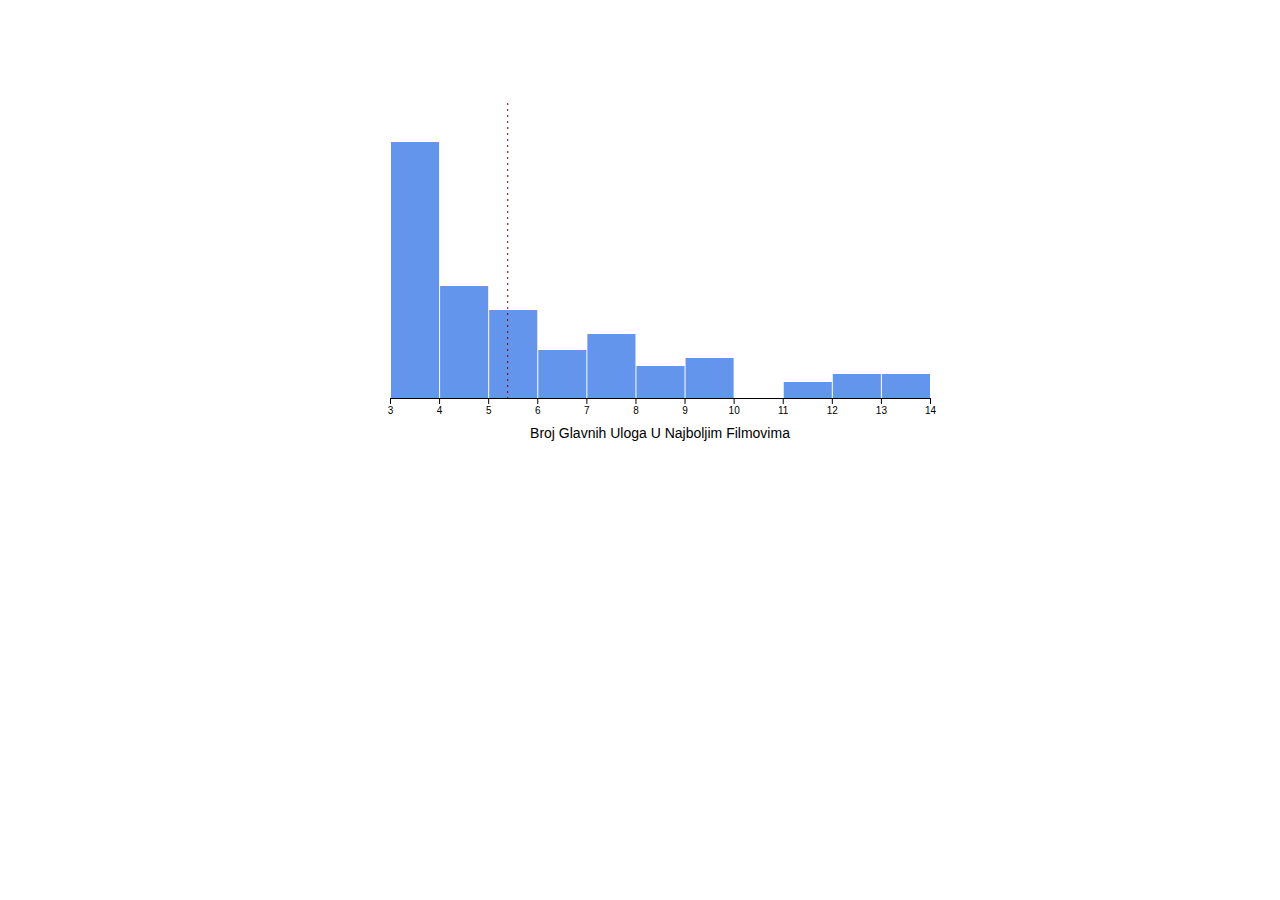
<file: barChart/index.html>
<!DOCTYPE html>
<html>
<head>
    <link rel="stylesheet" href ="stil.css"></link>
    <title>Bar Chart</title>
</head>
<body>
    <div id="okvir" class="okvir">
        <div id ="detalji" class="detalji">
            <div class ="detalji-raspon">
                Pojavljivanja: <span id="pojavljivanja"></span>
            </div>
            <div class="detalji-vrijednost">
                <span id="broj_glumaca"></span> glumaca

            </div>

        </div>

    </div>
    <script src="d3.js"></script>
    <script src="bar.js"></script>
</body>
</html>
</file>
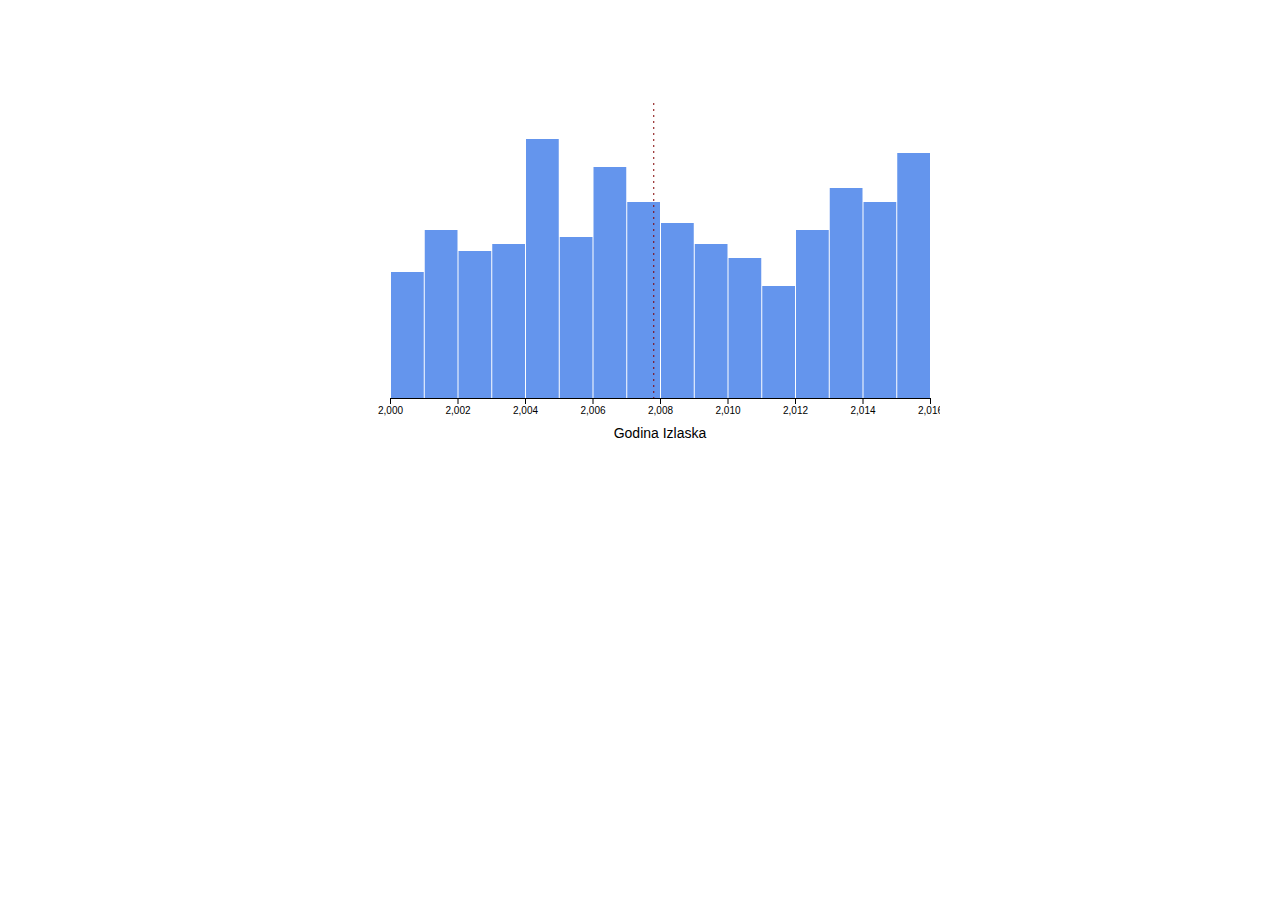
<file: barChart2/index.html>
<!DOCTYPE html>
<html>
<head>
    <link rel="stylesheet" href ="stil.css"></link>
    <title>Bar Chart</title>
</head>
<body>
    <div id="okvir" class="okvir">
        <div id ="detalji" class="detalji">
            <div class ="detalji-raspon">
                Godina: <span id="godina"></span>
            </div>
            <div class="detalji-vrijednost">
                Broj najboljih filmova:<span id="broj_filmova"></span> 

            </div>

        </div>

    </div>
    <script src="d3.js"></script>
    <script src="bar2.js"></script>
</body>
</html>
</file>
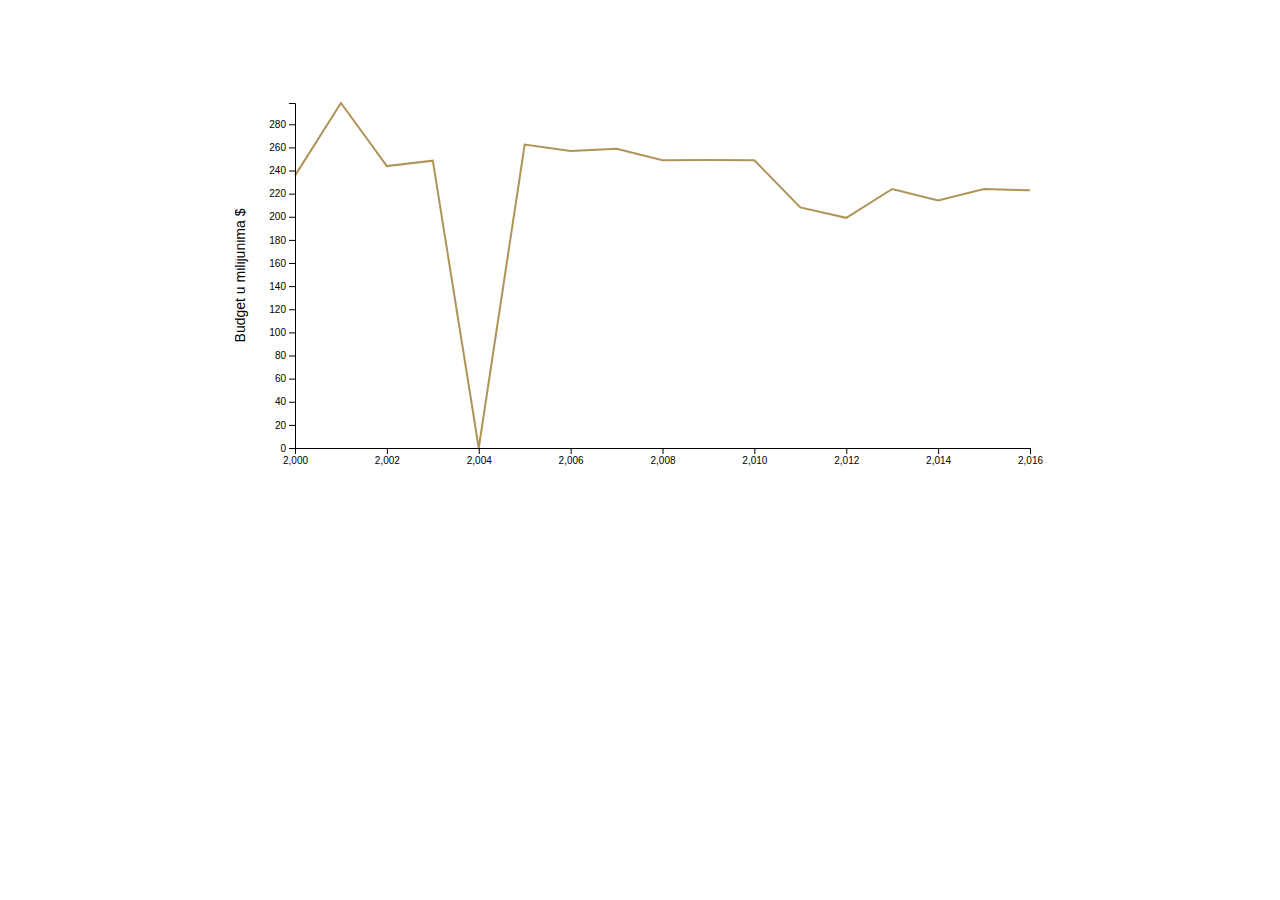
<file: lineChart/index.html>
<!DOCTYPE html>
<html>
<head>
    <link rel="stylesheet" href="stil.css"></link>
    <title>LineChart</title>
</head>
<body>
    <div id="okvir" class="okvir">
        <div id="detalji" class="detalji">
            <div class="detalji-godina">
                <span id="godina"></span>. godina
            </div>
            <div class="detalji-budget">
                Prosječni budžet(milijuni $): <span id ="budget"></span>
            </div>
        </div>

    </div>
    <script src="d3.js"></script>
    <script src="lineChart.js"></script>
</body>
</html>
</file>
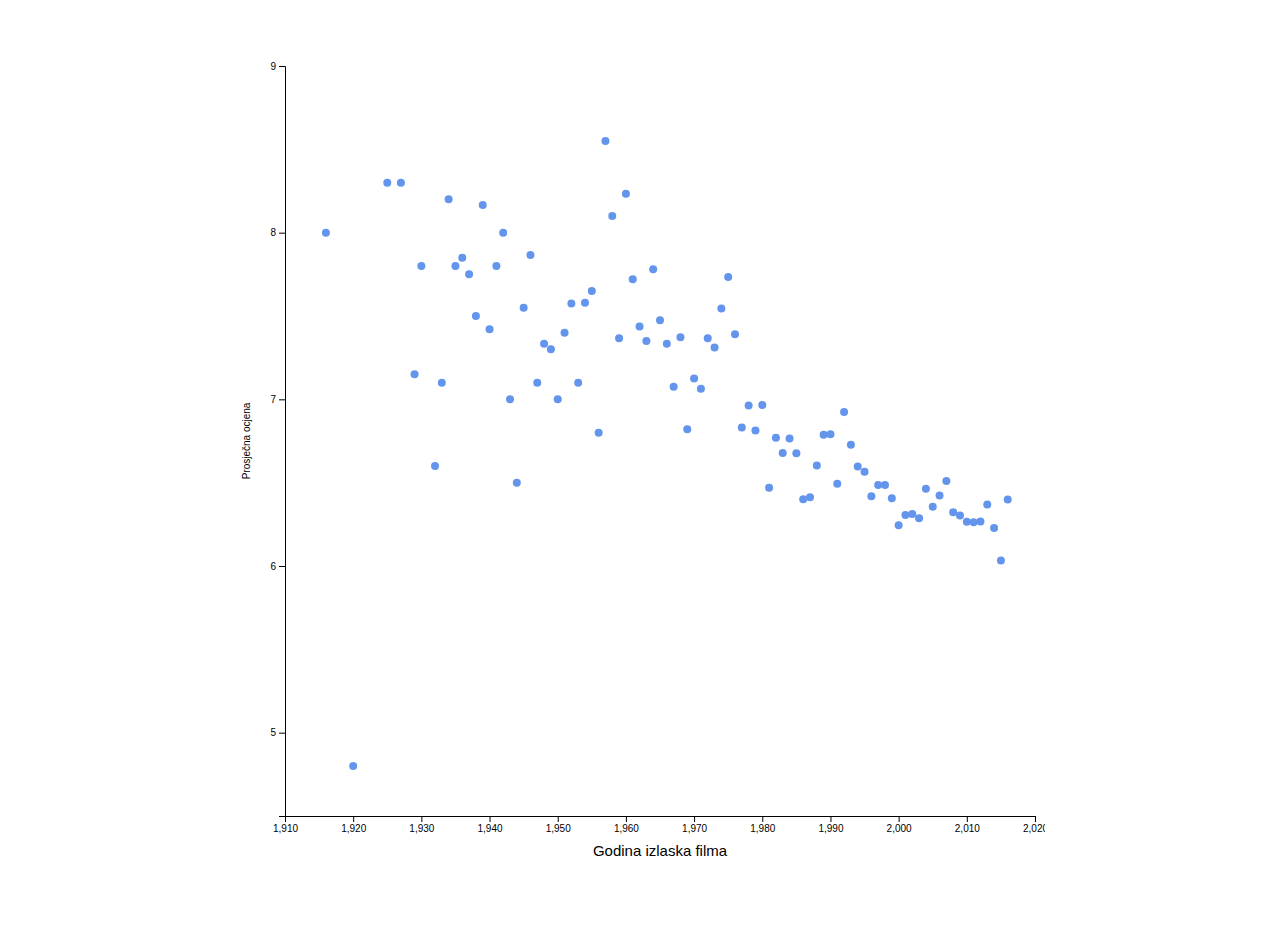
<file: scatter/index.html>
<!DOCTYPE html>
<html>
<head>
    <link rel="stylesheet" href ="stil.css"></link>
    <title>Projekt</title>
</head>
<body>
    <div id="okvir" class = "okvir">
            <div id="detalji" class = "detalji">
                <div class = "detalji-brojac">
                    Broj ocijenjenih filmova:<span id="brojac"></span>
                </div>
                <div class = "detalji-godina">
                    Godina izlaska:<span id="godina"></span>
                </div>
                <div class = "detalji-prosjek">
                    Prosječna ocjena:<span id="prosjek"></span>
                </div>
                
            </div>


    </div>
    <script src="d3.js"></script>
    <script src="scatter.js"></script>
</body>
</html>
</file>
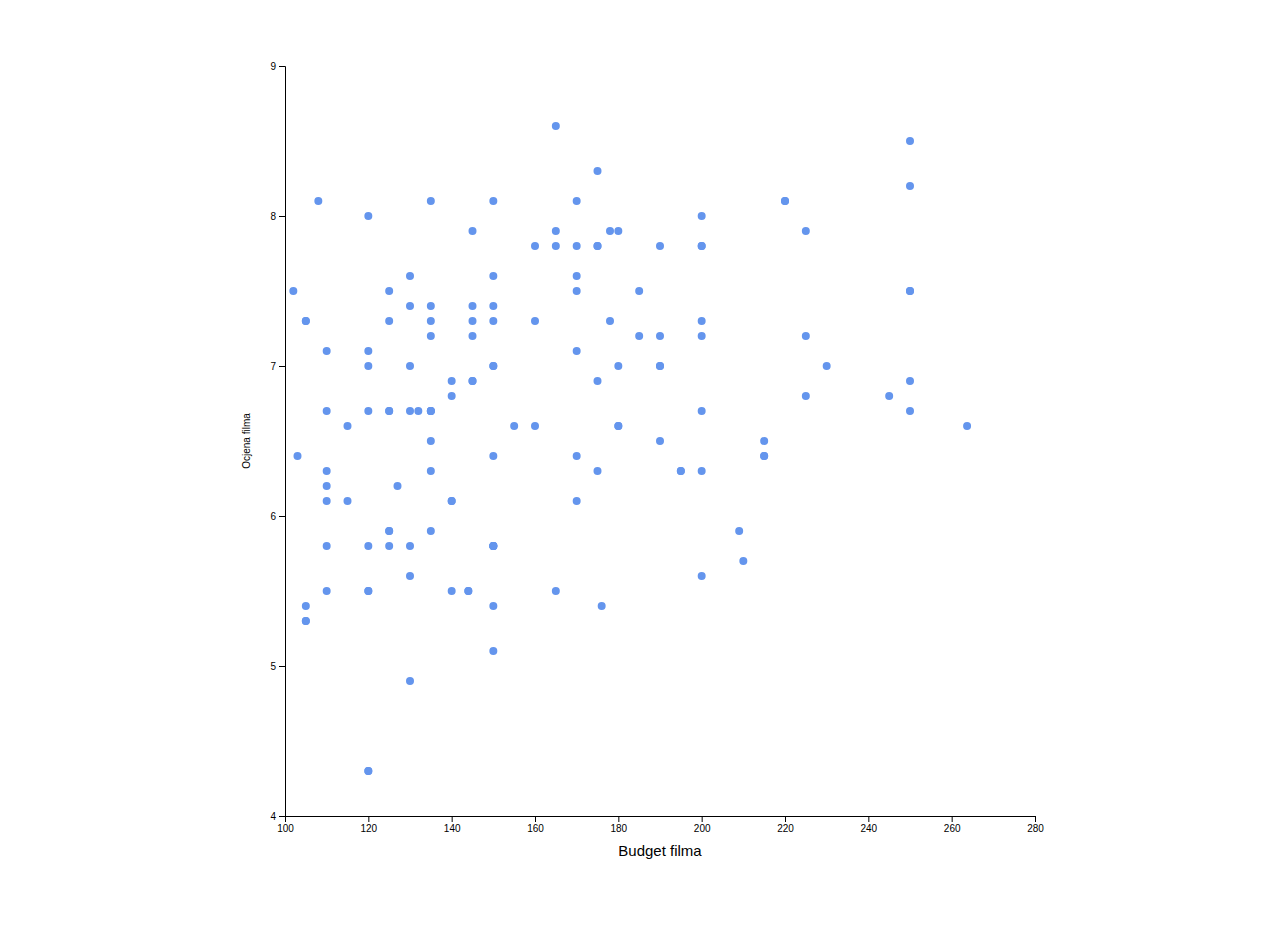
<file: scatter2/index.html>
<!DOCTYPE html>
<html>
<head>
    <link rel="stylesheet" href ="stil.css"></link>
    <title>Scatter2</title>
</head>
<body>
    <div id="okvir" class = "okvir">
            <div id="detalji" class = "detalji">
                <div class = "detalji-budget">
                    Budget: <span id="budget"></span> miliona $
                </div>
                <div class = "detalji-prosjek">
                    Prosječna ocjena:<span id="prosjek"></span>
                </div>
                
            </div>


    </div>
    <script src="d3.js"></script>
    <script src="scatter2.js"></script>
</body>
</html>
</file>
<file: barChart/stil.css>
.okvir {
    position: relative;
  }
  
  .kosara rect {
    fill: cornflowerblue;
  }
  
  .kosara text {
    text-anchor: middle;
    fill: darkgrey;
    font-size: 12px;
    font-family: sans-serif;
  }
  
  .kosara rect:hover { 
    fill: purple; 
  }
  
  .prosjek {
    stroke: maroon;
    stroke-dasharray: 2px 4px;
  }
  
  .x-os-oznaka {
    fill: black;
    font-size: 1.4em;
    text-transform: capitalize;
  }
  
  body {
    display: flex;
    justify-content: center;
    padding: 5em 2em;
    font-family: sans-serif;
  }
  
  .detalji {
    opacity: 0;
    position: absolute;
    top: -12px;
    left: 0;
    padding: 0.6em 1em;
    background: #fff;
    text-align: center;
    border: 1px solid #ddd;
    z-index: 10;
    transition: all 0.2s ease-out;
    pointer-events: none;
  }
  
  .detalji:before {
    content: "";
    position: absolute;
    bottom: 0;
    left: 50%;
    width: 12px;
    height: 12px;
    background: white;
    border: 1px solid #ddd;
    border-top-color: transparent;
    border-left-color: transparent;
    transform: translate(-50%, 50%) rotate(45deg);
    transform-origin: center center;
    z-index: 10;
  }
  
  .detalji-pojavljivanja {
    margin-bottom: 0.2em;
    font-weight: 600;
  }
</file>
<file: barChart2/stil.css>
.okvir {
    position: relative;
  }
  
  .kosara rect {
    fill: cornflowerblue;
  }
  
  .kosara text {
    text-anchor: middle;
    fill: darkgrey;
    font-size: 12px;
    font-family: sans-serif;
  }
  
  .kosara rect:hover { 
    fill: purple; 
  }
  
  .prosjek {
    stroke: maroon;
    stroke-dasharray: 2px 4px;
  }
  
  .x-os-oznaka {
    fill: black;
    font-size: 1.4em;
    text-transform: capitalize;
  }
  
  body {
    display: flex;
    justify-content: center;
    padding: 5em 2em;
    font-family: sans-serif;
  }
  
  .detalji {
    opacity: 0;
    position: absolute;
    top: -12px;
    left: 0;
    padding: 0.6em 1em;
    background: #fff;
    text-align: center;
    border: 1px solid #ddd;
    z-index: 10;
    transition: all 0.2s ease-out;
    pointer-events: none;
  }
  
  .detalji:before {
    content: "";
    position: absolute;
    bottom: 0;
    left: 50%;
    width: 12px;
    height: 12px;
    background: white;
    border: 1px solid #ddd;
    border-top-color: transparent;
    border-left-color: transparent;
    transform: translate(-50%, 50%) rotate(45deg);
    transform-origin: center center;
    z-index: 10;
  }
  
  .detalji-pojavljivanja {
    margin-bottom: 0.2em;
    font-weight: 600;
  }
</file>
<file: lineChart/stil.css>
.okvir {
    position: relative;
}

.okvirDodir {
    fill: transparent;
  }

.led {
    fill: #e0f3f3;
}

.linija {
    fill: none;
    stroke: #af9358;
    stroke-width: 2;
}

.y-os-oznaka {
    fill: black;
    font-size: 1.4em;
    text-anchor: middle;
    transform: rotate(-90deg);
}

body {
    display: flex;
    justify-content: center;
    padding: 5em 1em;
    font-family: sans-serif;
}

.detalji {
    opacity: 0;
    position: absolute;
    top: -14px;
    left: 0;
    padding: 0.6em 1em;
    background: #fff;
    text-align: center;
    line-height: 1.4em;
    font-size: 0.9em;
    border: 1px solid #ddd;
    z-index: 10;
    transition: all 0.1s ease-out;
    pointer-events: none;
}

.detalji:before {
    content: '';
    position: absolute;
    bottom: 0;
    left: 50%;
    width: 12px;
    height: 12px;
    background: white;
    border: 1px solid #ddd;
    border-top-color: transparent;
    border-left-color: transparent;
    transform: translate(-50%, 50%) rotate(45deg);
    transform-origin: center center;
    z-index: 10;
}

.detalji-godina {
    margin-bottom: 0.2em;
    font-weight: 600;
    font-size: 1.1em;
    line-height: 1.4em;
}
</file>
<file: scatter/stil.css>
.okvir {
    position: relative;
}

.x-os-oznaka {
    fill: black;
    font-size: 1.4em;
    text-transform: capitalize;
}

.y-os-oznaka {
    fill: black;
    font-size: 1.4em;
    text-anchor: middle;
    transform: rotate(-90deg);
}

circle {
    fill: cornflowerblue;
}

.voronoi {
    fill: transparent;
}

body {
    display: flex;
    justify-content: center;
    padding: 3em 1em;
    font-family: sans-serif;
}

.detalji {
    opacity: 0;
    position: absolute;
    top: -14px;
    left: 0;
    padding: 0.6em 1em;
    background: #fff;
    text-align: center;
    line-height: 1.4em;
    font-size: 0.9em;
    border: 1px solid #ddd;
    z-index: 10;
    transition: all 0.1s ease-out;
    pointer-events: none;
}

.detalji:before {
    content: '';
    position: absolute;
    bottom: 0;
    left: 50%;
    width: 12px;
    height: 12px;
    background: white;
    border: 1px solid #ddd;
    border-top-color: transparent;
    border-left-color: transparent;
    transform: translate(-50%, 50%) rotate(45deg);
    transform-origin: center center;
    z-index: 10;
}

.detalji-brojac {
    margin-bottom: 0.2em;
    font-weight: 600;
    font-size: 1.1em;
    line-height: 1.4em;
}
</file>
<file: scatter2/stil.css>
.okvir {
    position: relative;
}

.x-os-oznaka {
    fill: black;
    font-size: 1.4em;
    text-transform: capitalize;
}

.y-os-oznaka {
    fill: black;
    font-size: 1.4em;
    text-anchor: middle;
    transform: rotate(-90deg);
}

circle {
    fill: cornflowerblue;
}

.voronoi {
    fill: transparent;
}

body {
    display: flex;
    justify-content: center;
    padding: 3em 1em;
    font-family: sans-serif;
}

.detalji {
    opacity: 0;
    position: absolute;
    top: -14px;
    left: 0;
    padding: 0.6em 1em;
    background: #fff;
    text-align: center;
    line-height: 1.4em;
    font-size: 0.9em;
    border: 1px solid #ddd;
    z-index: 10;
    transition: all 0.1s ease-out;
    pointer-events: none;
}

.detalji:before {
    content: '';
    position: absolute;
    bottom: 0;
    left: 50%;
    width: 12px;
    height: 12px;
    background: white;
    border: 1px solid #ddd;
    border-top-color: transparent;
    border-left-color: transparent;
    transform: translate(-50%, 50%) rotate(45deg);
    transform-origin: center center;
    z-index: 10;
}

.detalji-brojac {
    margin-bottom: 0.2em;
    font-weight: 600;
    font-size: 1.1em;
    line-height: 1.4em;
}
</file>
